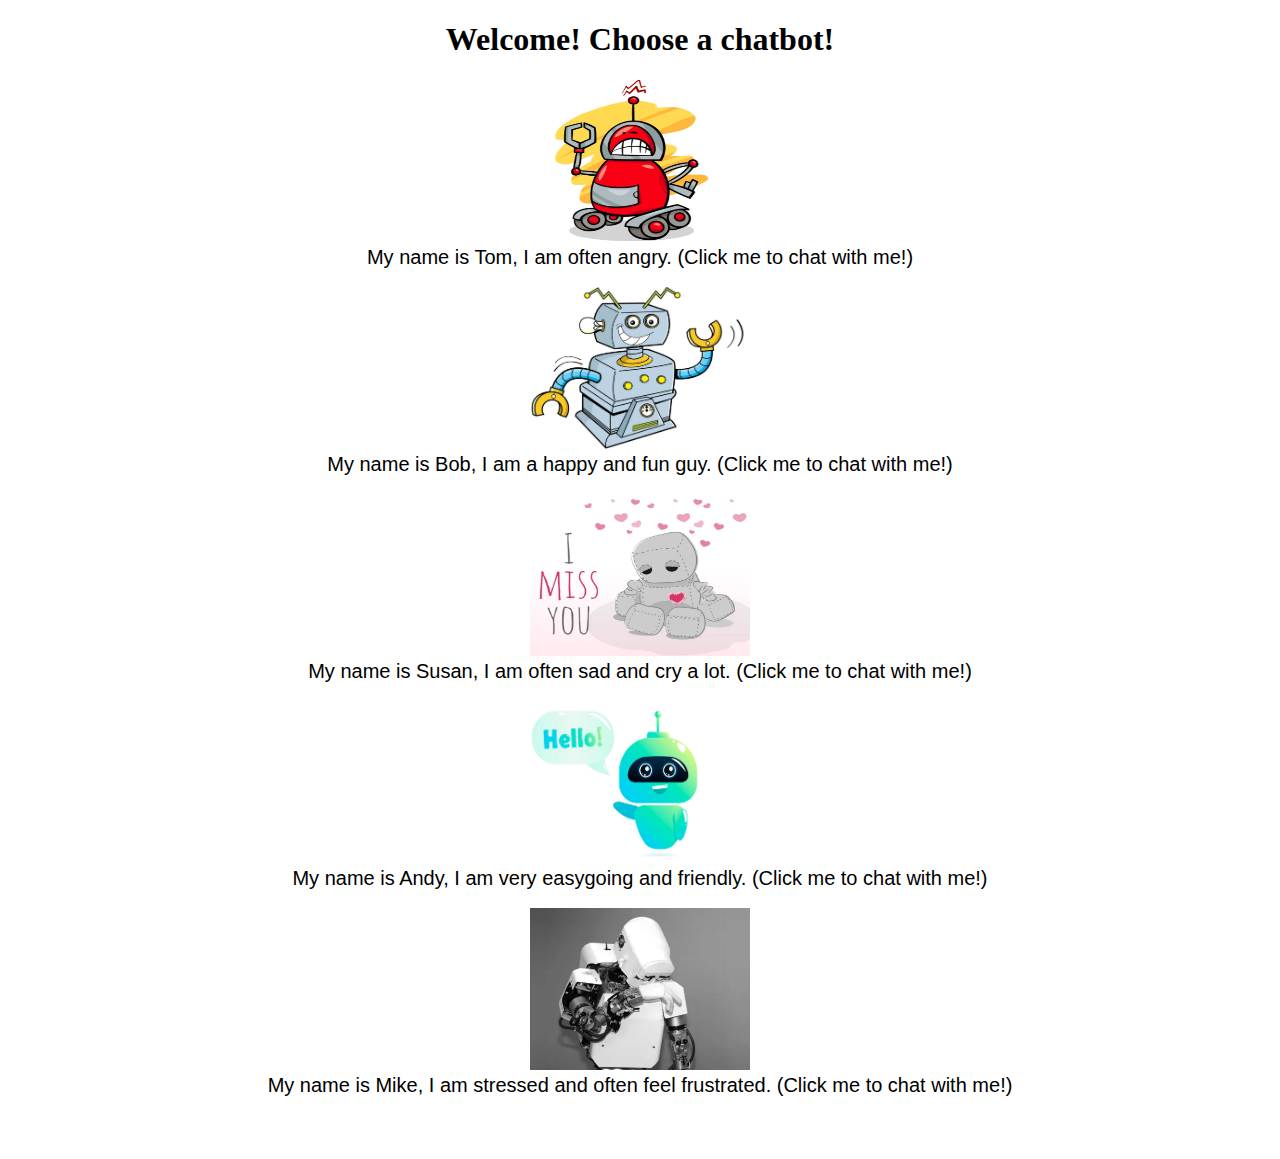
<file: templates/index.html>
<!DOCTYPE html>
<html lang="en">
<head>
    <meta charset="UTF-8">
    <title>Emotional Chatbots</title>
    <base target="_blank" />
    <link rel="stylesheet" type="text/css" href="../static/main.css">
</head>
<body>
<div class="main" style="text-align: center">
<div class="title">
    <h1>Welcome! Choose a chatbot!</h1>
  </div>

    <a href="chat_angry">
        <div class="div1">
            <img src="../static/pics/angry.png" width="220" height="162" />
        </div>
    </a>

    <div style="font-size: 20px; font-family: 'Trebuchet MS', sans-serif">
        My name is Tom, I am often angry. (Click me to chat with me!)
    </div>

    <br>
    <a href="chat_happy">
        <div class="div1">
            <img src="../static/pics/happy.png" width="220" height="162" />
        </div>
    </a>
    <div style="font-size: 20px; font-family: 'Trebuchet MS', sans-serif">
        My name is Bob, I am a happy and fun guy. (Click me to chat with me!)
    </div>
    <br>
    <a href="chat_sad">
        <div class="div1">
            <img src="../static/pics/sad.png" width="220" height="162" />
        </div>
    </a>
    <div style="font-size: 20px; font-family: 'Trebuchet MS', sans-serif">
        My name is Susan, I am often sad and cry a lot. (Click me to chat with me!)
    </div>
    <br>
    <a href="chat_neutral">
        <div class="div1">
            <img src="../static/pics/neutral.png" width="220" height="162" />
        </div>
    </a>
    <div style="font-size: 20px; font-family: 'Trebuchet MS', sans-serif">
        My name is Andy, I am very easygoing and friendly. (Click me to chat with me!)
    </div>
    <br>
    <a href="chat_frustrated">
        <div class="div1">
            <img src="../static/pics/frustrated.png" width="220" height="162" />
        </div>
    </a>
    <div style="font-size: 20px; font-family: 'Trebuchet MS', sans-serif">
        My name is Mike, I am stressed and often feel frustrated. (Click me to chat with me!)
    </div>

    <br><br><br>

    <script type="text/javascript" src="../static/main.js"></script>

</div>

</body>
</html>
</file>
<file: static/main.css>
/* Global button style */
.button {
  font-family: inherit;
  text-align: center;
  cursor: pointer;
  border: none;
  text-decoration: none;
  outline: none;
  color: #ffffff;
  background-color: rgb(0, 120, 212);
  padding: 0.5rem 1.2rem;
  border-radius: 2px;
  font-size: 1rem;
  min-width: 6rem;
}

.button:hover {
  background-color: rgb(16, 110, 190);
}

.button.disabled {
  pointer-events: none;
  background-color: #cccccc;
  color: #666666;
}

.div1 img{
  transition: all 0.6s;
}

.div1 img:hover{
  transform: scale(1.25);
}
</file>
